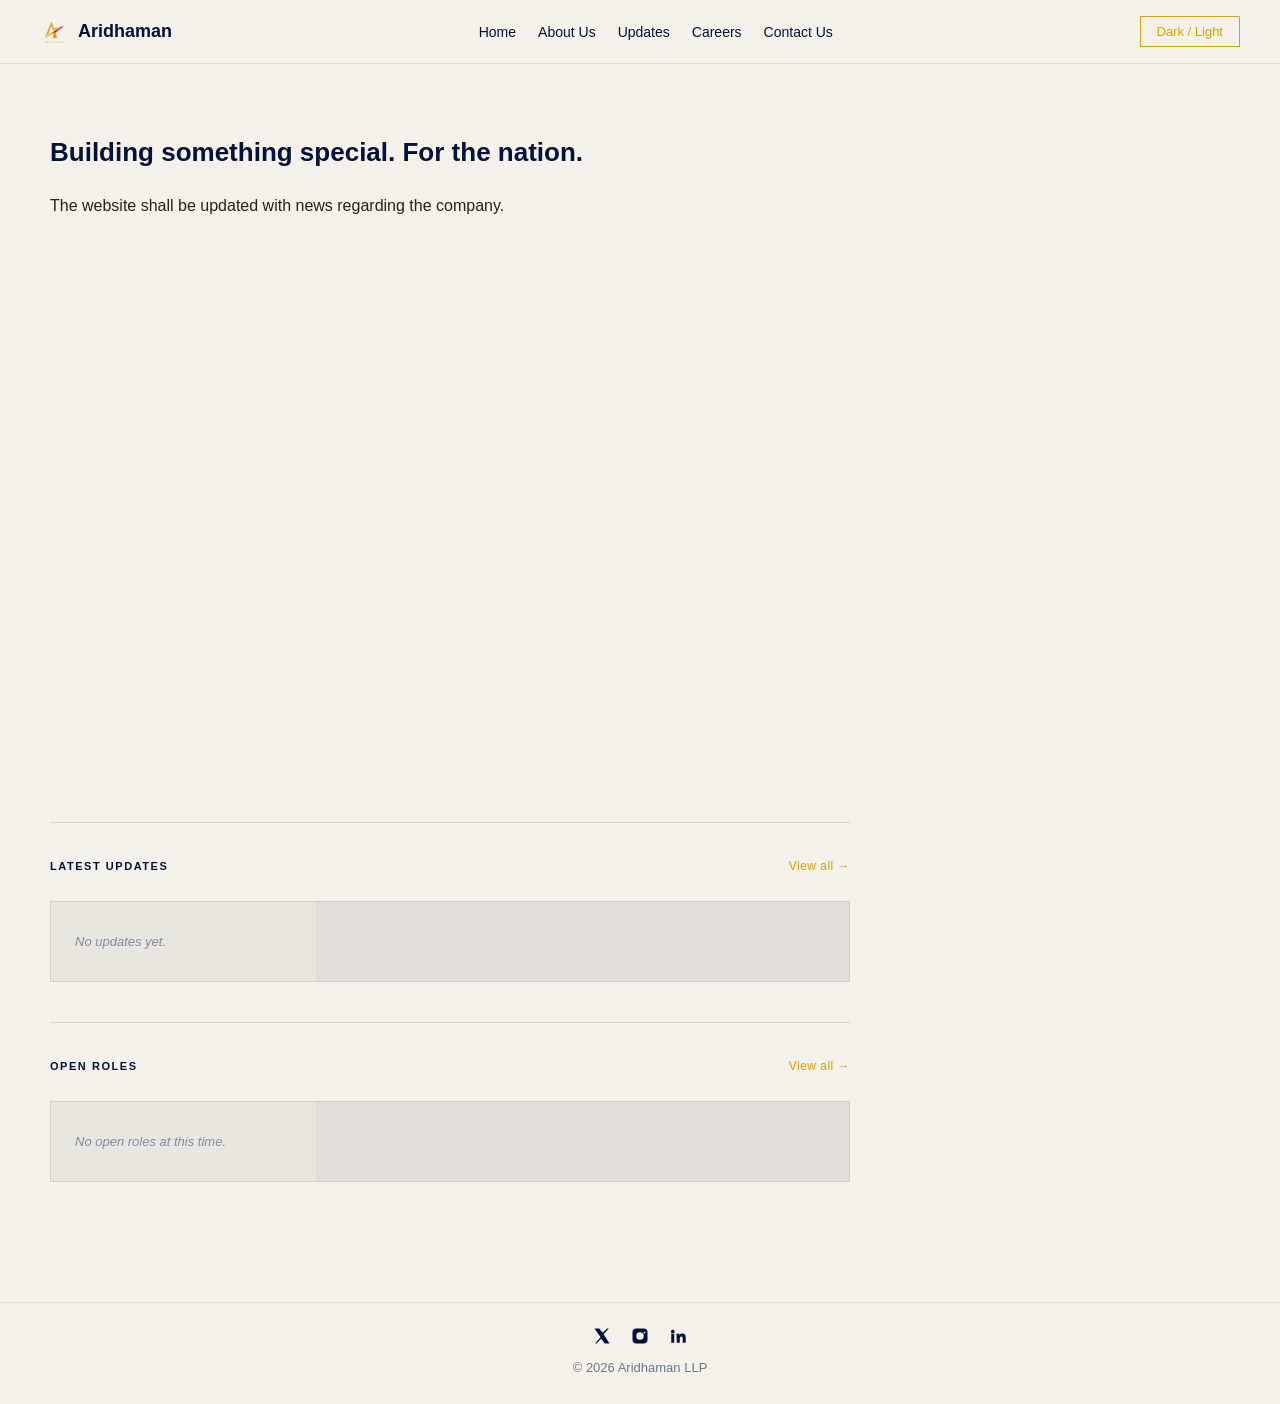
<file: index.html>
<!DOCTYPE html>
<html lang="en">
<head>
    <meta charset="UTF-8">
    <meta name="viewport" content="width=device-width, initial-scale=1.0">
    <title>Aridhaman</title>
    <link rel="stylesheet" href="style.css">
</head>
<body>

<header>
    <a href="index.html" class="logo-container">
        <img src="logo.png" class="logo-image" alt="Aridhaman logo">
        <div class="logo-text">Aridhaman</div>
    </a>
    <nav>
        <a href="index.html">Home</a>
        <a href="about.html">About Us</a>
        <a href="updates.html">Updates</a>
        <a href="careers.html">Careers</a>
        <a href="contact.html">Contact Us</a>
    </nav>
    <button class="toggle-btn" onclick="toggleMode()" aria-label="Toggle dark mode">Dark / Light</button>
</header>

<main>
    <h1 id="hero-title"></h1>
    <p id="hero-body"></p>
</main>

<!-- Feed section scrolls below hero -->
<section class="feed-section">

    <!-- Updates feed -->
    <div class="feed-section-header">
        <h2>Latest Updates</h2>
        <a href="updates.html">View all →</a>
    </div>
    <div class="feed-grid" id="updates-feed">
        <div class="feed-empty">No updates yet.</div>
    </div>

    <!-- Open roles feed -->
    <div class="feed-section-header">
        <h2>Open Roles</h2>
        <a href="careers.html">View all →</a>
    </div>
    <div class="feed-grid" id="jobs-feed">
        <div class="feed-empty">No open roles at this time.</div>
    </div>

</section>

<footer>
    <div class="social-links">
        <a href="https://x.com/AridhamanLLP" target="_blank" rel="noopener" aria-label="X (Twitter)">
            <svg viewBox="0 0 24 24" width="18" height="18" fill="currentColor"><path d="M18.9 2H21l-6.8 7.8L22 22h-6.3l-4.9-6.4L4.9 22H2.8l7.3-8.4L2 2h6.4l4.4 5.8L18.9 2z"/></svg>
        </a>
        <a href="https://instagram.com/aridhamanllp" target="_blank" rel="noopener" aria-label="Instagram">
            <svg viewBox="0 0 24 24" width="18" height="18" fill="currentColor"><path d="M7 2h10a5 5 0 0 1 5 5v10a5 5 0 0 1-5 5H7a5 5 0 0 1-5-5V7a5 5 0 0 1 5-5zm5 5a5 5 0 1 0 0 10 5 5 0 0 0 0-10zm6-.8a1.2 1.2 0 1 0 0 2.4 1.2 1.2 0 0 0 0-2.4z"/></svg>
        </a>
        <a href="https://linkedin.com/company/aridhaman-llp" target="_blank" rel="noopener" aria-label="LinkedIn">
            <svg viewBox="0 0 24 24" width="18" height="18" fill="currentColor"><path d="M4.98 3.5A2.48 2.48 0 1 0 5 8.46 2.48 2.48 0 0 0 4.98 3.5zM3 9h4v12H3zm7 0h3.8v1.7h.1c.5-.9 1.8-1.9 3.7-1.9 4 0 4.7 2.6 4.7 6V21h-4v-5.4c0-1.3 0-3-1.8-3s-2.1 1.4-2.1 2.9V21h-4z"/></svg>
        </a>
    </div>
    <p>© 2026 Aridhaman LLP</p>
</footer>

<script src="content.js"></script>
<script>
function toggleMode() {
    document.body.classList.toggle('dark-mode');
    localStorage.setItem('theme', document.body.classList.contains('dark-mode') ? 'dark' : 'light');
}

function escHtml(s) {
    return String(s || '').replace(/&/g, '&amp;').replace(/</g, '&lt;').replace(/>/g, '&gt;').replace(/"/g, '&quot;');
}

function formatDate(iso) {
    if (!iso) return '';
    try {
        return new Date(iso).toLocaleDateString('en-IN', { day: 'numeric', month: 'short', year: 'numeric' });
    } catch(e) { return iso; }
}

window.onload = function () {
    if (localStorage.getItem('theme') === 'dark') document.body.classList.add('dark-mode');

    // Hero
    const c = getContent('home');
    document.getElementById('hero-title').textContent = c.hero_title;
    document.getElementById('hero-body').textContent = c.hero_body;

    // Updates feed — latest 3 published
    const posts = JSON.parse(localStorage.getItem('aridhaman_blog_posts') || '[]')
        .filter(p => p.published)
        .slice(0, 3);

    const updatesFeed = document.getElementById('updates-feed');
    if (posts.length > 0) {
        updatesFeed.innerHTML = posts.map(p => `
            <a class="feed-card" href="${p.link ? escHtml(p.link) : 'updates.html'}" ${p.link ? 'target="_blank" rel="noopener"' : ''}>
                <div class="feed-card-label">Update</div>
                <div class="feed-card-title">${escHtml(p.title)}</div>
                <div class="feed-card-meta">${formatDate(p.date)}${p.author ? ' · ' + escHtml(p.author) : ''}</div>
            </a>
        `).join('');
    }

    // Jobs feed — all published
    const careers = getContent('careers');
    const jobs = (careers.jobs || []).filter(j => j.published).slice(0, 3);

    const jobsFeed = document.getElementById('jobs-feed');
    if (jobs.length > 0) {
        jobsFeed.innerHTML = jobs.map(j => `
            <a class="feed-card" href="careers.html">
                <div class="feed-card-label">Open Role</div>
                <div class="feed-card-title">${escHtml(j.title)}</div>
                <div class="feed-card-meta">${escHtml(j.location)}</div>
            </a>
        `).join('');
    }
};
</script>

</body>
</html>
</file>
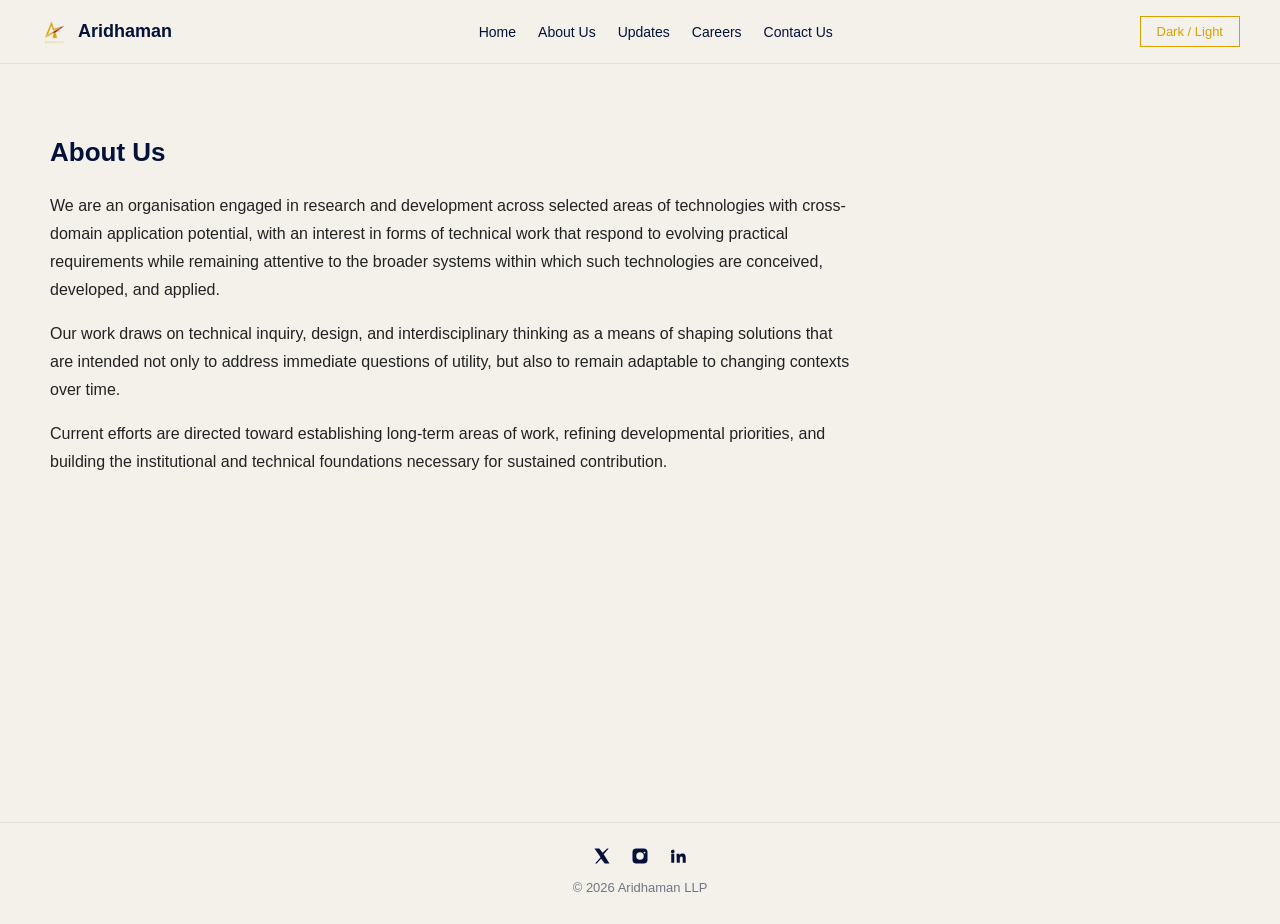
<file: about.html>
<!DOCTYPE html>
<html lang="en">
<head>
    <meta charset="UTF-8">
    <meta name="viewport" content="width=device-width, initial-scale=1.0">
    <title>About Us — Aridhaman</title>
    <link rel="stylesheet" href="style.css">
</head>
<body>

<header>
    <a href="index.html" class="logo-container">
        <img src="logo.png" class="logo-image" alt="Aridhaman logo">
        <div class="logo-text">Aridhaman</div>
    </a>

    <nav>
        <a href="index.html">Home</a>
        <a href="about.html">About Us</a>
        <a href="updates.html">Updates</a>
        <a href="careers.html">Careers</a>
        <a href="contact.html">Contact Us</a>
    </nav>

    <button class="toggle-btn" onclick="toggleMode()" aria-label="Toggle dark mode">Dark / Light</button>
</header>

<main>
    <h1 id="about-title"></h1>
    <p id="about-p1"></p>
    <p id="about-p2"></p>
    <p id="about-p3"></p>
</main>

<footer>
    <div class="social-links">
        <a href="https://x.com/AridhamanLLP" target="_blank" rel="noopener" aria-label="X (Twitter)">
            <svg viewBox="0 0 24 24" width="18" height="18" fill="currentColor"><path d="M18.9 2H21l-6.8 7.8L22 22h-6.3l-4.9-6.4L4.9 22H2.8l7.3-8.4L2 2h6.4l4.4 5.8L18.9 2z"/></svg>
        </a>
        <a href="https://instagram.com/aridhamanllp" target="_blank" rel="noopener" aria-label="Instagram">
            <svg viewBox="0 0 24 24" width="18" height="18" fill="currentColor"><path d="M7 2h10a5 5 0 0 1 5 5v10a5 5 0 0 1-5 5H7a5 5 0 0 1-5-5V7a5 5 0 0 1 5-5zm5 5a5 5 0 1 0 0 10 5 5 0 0 0 0-10zm6-.8a1.2 1.2 0 1 0 0 2.4 1.2 1.2 0 0 0 0-2.4z"/></svg>
        </a>
        <a href="https://linkedin.com/company/aridhaman-llp" target="_blank" rel="noopener" aria-label="LinkedIn">
            <svg viewBox="0 0 24 24" width="18" height="18" fill="currentColor"><path d="M4.98 3.5A2.48 2.48 0 1 0 5 8.46 2.48 2.48 0 0 0 4.98 3.5zM3 9h4v12H3zm7 0h3.8v1.7h.1c.5-.9 1.8-1.9 3.7-1.9 4 0 4.7 2.6 4.7 6V21h-4v-5.4c0-1.3 0-3-1.8-3s-2.1 1.4-2.1 2.9V21h-4z"/></svg>
        </a>
    </div>
    <p>© 2026 Aridhaman LLP</p>
</footer>

<script src="content.js"></script>
<script>
function toggleMode() {
    document.body.classList.toggle('dark-mode');
    localStorage.setItem('theme', document.body.classList.contains('dark-mode') ? 'dark' : 'light');
}
window.onload = function () {
    if (localStorage.getItem('theme') === 'dark') document.body.classList.add('dark-mode');
    const c = getContent('about');
    document.getElementById('about-title').textContent = c.title;
    document.getElementById('about-p1').textContent = c.p1;
    document.getElementById('about-p2').textContent = c.p2;
    document.getElementById('about-p3').textContent = c.p3;
};
</script>

</body>
</html>
</file>
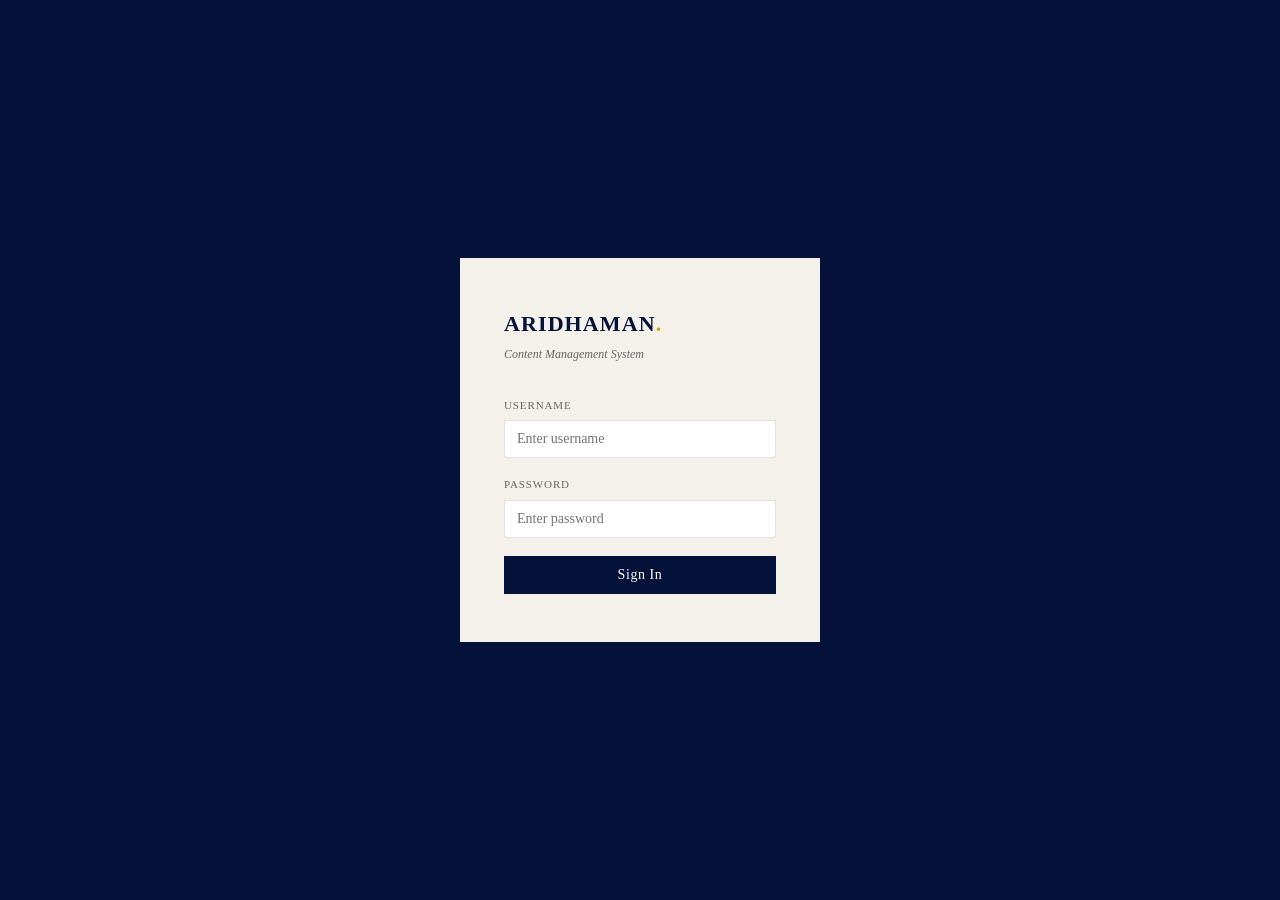
<file: admin.html>
<!DOCTYPE html>
<html lang="en">
<head>
<meta charset="UTF-8">
<meta name="viewport" content="width=device-width, initial-scale=1.0">
<title>Aridhaman — Admin</title>
<style>
/* ── Variables ──────────────────────────────── */
:root {
  --primary:  #041139;
  --accent:   #d7a100;
  --bg:       #f4f1ea;
  --surface:  #ffffff;
  --border:   rgba(4,17,57,0.12);
  --text:     #222;
  --muted:    #666;
  --success:  #2d7d46;
  --danger:   #c0392b;
  --sidebar-w: 220px;
}

/* ── Reset ──────────────────────────────────── */
*, *::before, *::after { box-sizing: border-box; margin: 0; padding: 0; }
html, body { height: 100%; }
body {
  font-family: 'Georgia', serif;
  background: var(--bg);
  color: var(--text);
  font-size: 14px;
  line-height: 1.6;
}

/* ── Layout ─────────────────────────────────── */
#app { display: flex; height: 100vh; overflow: hidden; }

/* ── Login Screen ───────────────────────────── */
#login-screen {
  position: fixed; inset: 0;
  display: flex; align-items: center; justify-content: center;
  background: var(--primary);
  z-index: 100;
}
.login-box {
  background: var(--bg);
  padding: 48px 44px;
  width: 360px;
  max-width: 90vw;
}
.login-box .brand {
  font-size: 22px;
  font-weight: bold;
  color: var(--primary);
  letter-spacing: 0.05em;
  margin-bottom: 4px;
}
.login-box .brand span { color: var(--accent); }
.login-box .subtitle {
  color: var(--muted);
  font-size: 12px;
  margin-bottom: 32px;
  font-style: italic;
}
.login-box label {
  display: block;
  font-size: 11px;
  text-transform: uppercase;
  letter-spacing: 0.08em;
  color: var(--muted);
  margin-bottom: 6px;
}
.login-box input {
  width: 100%;
  padding: 10px 12px;
  border: 1px solid var(--border);
  background: var(--surface);
  font-size: 14px;
  font-family: inherit;
  margin-bottom: 18px;
  outline: none;
  transition: border-color 0.2s;
}
.login-box input:focus { border-color: var(--accent); }
.login-box .field { margin-bottom: 0; }
.login-error {
  color: var(--danger);
  font-size: 12px;
  margin-top: -10px;
  margin-bottom: 16px;
  display: none;
}
.btn-primary {
  width: 100%;
  padding: 11px;
  background: var(--primary);
  color: #fff;
  border: none;
  font-family: inherit;
  font-size: 14px;
  cursor: pointer;
  letter-spacing: 0.04em;
  transition: background 0.2s;
}
.btn-primary:hover { background: #0a1f5c; }

/* ── Sidebar ─────────────────────────────────── */
#sidebar {
  width: var(--sidebar-w);
  background: var(--primary);
  color: #fff;
  display: flex;
  flex-direction: column;
  flex-shrink: 0;
  overflow-y: auto;
}
.sidebar-brand {
  padding: 28px 24px 20px;
  border-bottom: 1px solid rgba(255,255,255,0.08);
}
.sidebar-brand .name {
  font-size: 17px;
  font-weight: bold;
  letter-spacing: 0.06em;
}
.sidebar-brand .name span { color: var(--accent); }
.sidebar-brand .role-badge {
  display: inline-block;
  margin-top: 6px;
  font-size: 10px;
  text-transform: uppercase;
  letter-spacing: 0.1em;
  color: var(--accent);
  opacity: 0.85;
}
.sidebar-nav { flex: 1; padding: 16px 0; }
.nav-item {
  display: flex;
  align-items: center;
  gap: 10px;
  padding: 11px 24px;
  color: rgba(255,255,255,0.65);
  cursor: pointer;
  font-size: 13px;
  transition: all 0.2s;
  border-left: 3px solid transparent;
  user-select: none;
}
.nav-item:hover { color: #fff; background: rgba(255,255,255,0.06); }
.nav-item.active {
  color: var(--accent);
  background: rgba(215,161,0,0.1);
  border-left-color: var(--accent);
}
.nav-item svg { opacity: 0.7; flex-shrink: 0; }
.nav-item.active svg { opacity: 1; }
.sidebar-footer {
  padding: 16px 24px;
  border-top: 1px solid rgba(255,255,255,0.08);
}
.logout-btn {
  background: none;
  border: 1px solid rgba(255,255,255,0.2);
  color: rgba(255,255,255,0.6);
  padding: 8px 14px;
  font-family: inherit;
  font-size: 12px;
  cursor: pointer;
  width: 100%;
  transition: all 0.2s;
  letter-spacing: 0.04em;
}
.logout-btn:hover { border-color: rgba(255,255,255,0.5); color: #fff; }

/* ── Main content ────────────────────────────── */
#main {
  flex: 1;
  overflow-y: auto;
  padding: 40px 48px;
  max-width: 860px;
}

/* ── Section header ─────────────────────────── */
.section-title {
  font-size: 22px;
  color: var(--primary);
  margin-bottom: 4px;
  font-weight: bold;
}
.section-desc {
  color: var(--muted);
  font-size: 13px;
  font-style: italic;
  margin-bottom: 32px;
}
.divider { height: 1px; background: var(--border); margin: 28px 0; }

/* ── Form elements ───────────────────────────── */
.field { margin-bottom: 22px; }
.field label {
  display: block;
  font-size: 11px;
  text-transform: uppercase;
  letter-spacing: 0.08em;
  color: var(--muted);
  margin-bottom: 6px;
}
.field input, .field textarea {
  width: 100%;
  padding: 10px 12px;
  border: 1px solid var(--border);
  background: var(--surface);
  font-size: 14px;
  font-family: 'Georgia', serif;
  outline: none;
  transition: border-color 0.2s;
  resize: vertical;
}
.field input:focus, .field textarea:focus { border-color: var(--accent); }
.field textarea { min-height: 100px; }

.save-btn {
  padding: 10px 26px;
  background: var(--primary);
  color: #fff;
  border: none;
  font-family: inherit;
  font-size: 13px;
  cursor: pointer;
  letter-spacing: 0.04em;
  transition: background 0.2s;
}
.save-btn:hover { background: #0a1f5c; }
.save-msg {
  display: inline-block;
  margin-left: 14px;
  color: var(--success);
  font-size: 12px;
  font-style: italic;
  opacity: 0;
  transition: opacity 0.3s;
}
.save-msg.show { opacity: 1; }

/* ── Dashboard cards ────────────────────────── */
.dash-grid {
  display: grid;
  grid-template-columns: repeat(auto-fill, minmax(180px, 1fr));
  gap: 16px;
  margin-bottom: 36px;
}
.dash-card {
  background: var(--surface);
  border: 1px solid var(--border);
  padding: 22px 20px;
  cursor: pointer;
  transition: all 0.2s;
}
.dash-card:hover {
  border-color: var(--accent);
  transform: translateY(-2px);
}
.dash-card .icon { font-size: 22px; margin-bottom: 10px; }
.dash-card .label { font-size: 13px; color: var(--muted); }
.dash-card .value { font-size: 20px; font-weight: bold; color: var(--primary); margin-top: 2px; }

/* ── Jobs list ────────────────────────────────── */
.job-item {
  background: var(--surface);
  border: 1px solid var(--border);
  padding: 18px 20px;
  margin-bottom: 12px;
  display: flex;
  align-items: flex-start;
  gap: 16px;
}
.job-item-info { flex: 1; min-width: 0; }
.job-item-info h4 { font-size: 14px; color: var(--primary); margin-bottom: 2px; }
.job-item-info .job-loc { font-size: 12px; color: var(--muted); }
.job-item-actions { display: flex; gap: 8px; flex-shrink: 0; }
.tag {
  display: inline-block;
  padding: 2px 8px;
  font-size: 11px;
  border: 1px solid;
  margin-right: 6px;
}
.tag-published { color: var(--success); border-color: var(--success); }
.tag-draft { color: var(--muted); border-color: currentColor; }

.btn-sm {
  padding: 5px 12px;
  font-family: inherit;
  font-size: 12px;
  cursor: pointer;
  border: 1px solid;
  background: none;
  transition: all 0.2s;
  white-space: nowrap;
}
.btn-edit { border-color: var(--primary); color: var(--primary); }
.btn-edit:hover { background: var(--primary); color: #fff; }
.btn-delete { border-color: var(--danger); color: var(--danger); }
.btn-delete:hover { background: var(--danger); color: #fff; }
.btn-toggle-pub { border-color: var(--accent); color: var(--accent); }
.btn-toggle-pub:hover { background: var(--accent); color: var(--primary); }

.add-job-btn {
  padding: 10px 22px;
  background: none;
  border: 1px solid var(--primary);
  color: var(--primary);
  font-family: inherit;
  font-size: 13px;
  cursor: pointer;
  margin-bottom: 24px;
  transition: all 0.2s;
  letter-spacing: 0.03em;
}
.add-job-btn:hover { background: var(--primary); color: #fff; }

/* ── Modal overlay ───────────────────────────── */
.modal-overlay {
  position: fixed; inset: 0;
  background: rgba(4,17,57,0.5);
  display: none;
  align-items: center;
  justify-content: center;
  z-index: 200;
}
.modal-overlay.open { display: flex; }
.modal {
  background: var(--bg);
  padding: 36px 40px;
  width: 560px;
  max-width: 94vw;
  max-height: 90vh;
  overflow-y: auto;
}
.modal-title {
  font-size: 18px;
  color: var(--primary);
  margin-bottom: 24px;
  font-weight: bold;
}
.modal-actions { display: flex; gap: 12px; margin-top: 24px; }
.btn-cancel {
  padding: 9px 20px;
  background: none;
  border: 1px solid var(--border);
  color: var(--muted);
  font-family: inherit;
  font-size: 13px;
  cursor: pointer;
  transition: all 0.2s;
}
.btn-cancel:hover { border-color: var(--text); color: var(--text); }

/* ── Audit log ───────────────────────────────── */
.audit-entry {
  padding: 10px 0;
  border-bottom: 1px solid var(--border);
  display: flex;
  gap: 14px;
  font-size: 13px;
}
.audit-time { color: var(--muted); white-space: nowrap; font-size: 11px; width: 120px; flex-shrink: 0; }
.audit-msg { flex: 1; }

/* ── Responsive ───────────────────────────────── */
@media (max-width: 700px) {
  #sidebar { width: 180px; }
  #main { padding: 28px 22px; }
  .dash-grid { grid-template-columns: 1fr 1fr; }
}
@media (max-width: 520px) {
  #app { flex-direction: column; }
  #sidebar { width: 100%; flex-direction: row; flex-wrap: wrap; height: auto; }
  #main { padding: 20px 16px; }
}
</style>
</head>
<body>

<!-- LOGIN -->
<div id="login-screen">
  <div class="login-box">
    <div class="brand">ARIDHAMAN<span>.</span></div>
    <div class="subtitle">Content Management System</div>
    <div class="field">
      <label>Username</label>
      <input type="text" id="login-user" autocomplete="username" placeholder="Enter username">
    </div>
    <div class="field">
      <label>Password</label>
      <input type="password" id="login-pass" autocomplete="current-password" placeholder="Enter password">
    </div>
    <div class="login-error" id="login-error">Invalid credentials. Please try again.</div>
    <button class="btn-primary" onclick="doLogin()">Sign In</button>
  </div>
</div>

<!-- APP SHELL -->
<div id="app" style="display:none">
  <!-- SIDEBAR -->
  <aside id="sidebar">
    <div class="sidebar-brand">
      <div class="name">ARIDHAMAN<span>.</span></div>
      <div class="role-badge" id="role-badge">—</div>
    </div>
    <nav class="sidebar-nav" id="sidebar-nav">
      <!-- injected by JS based on role -->
    </nav>
    <div class="sidebar-footer">
      <button class="logout-btn" onclick="doLogout()">Sign Out</button>
    </div>
  </aside>

  <!-- MAIN -->
  <main id="main">
    <!-- panels injected here -->
  </main>
</div>

<!-- JOB MODAL -->
<div class="modal-overlay" id="job-modal">
  <div class="modal">
    <div class="modal-title" id="job-modal-title">Add Job Posting</div>
    <div class="field"><label>Job Title</label><input type="text" id="jm-title" placeholder="e.g. Research Associate"></div>
    <div class="field"><label>Location</label><input type="text" id="jm-location" placeholder="e.g. Remote / New Delhi"></div>
    <div class="field"><label>Description</label><textarea id="jm-desc" rows="5" placeholder="Role overview, responsibilities, requirements..."></textarea></div>
    <div class="field"><label>Apply Link (optional)</label><input type="url" id="jm-link" placeholder="https://..."></div>
    <div class="field" style="display:flex;align-items:center;gap:10px;">
      <input type="checkbox" id="jm-published" style="width:auto;margin:0">
      <label for="jm-published" style="text-transform:none;font-size:13px;letter-spacing:0;color:var(--text)">Publish immediately</label>
    </div>
    <div class="modal-actions">
      <button class="save-btn" onclick="saveJob()">Save Posting</button>
      <button class="btn-cancel" onclick="closeJobModal()">Cancel</button>
    </div>
  </div>
</div>

<script src="content.js"></script>
<script>
// ─── ACCOUNTS ─────────────────────────────────────────────────────────────────
// Credentials stored here for a static site.
// In production these should be server-side — but this is a fully static site.
const ACCOUNTS = {
  master:   { password: 'master123',   role: 'master_editor',   label: 'Master Editor'   },
  homeboss: { password: 'home456',     role: 'home_editor',     label: 'Home Editor'     },
  blogger:  { password: 'blog789',     role: 'blog_editor',     label: 'Updates Editor'     },
  careers:  { password: 'careers321',  role: 'careers_editor',  label: 'Careers Editor'  },
};

const PERMISSIONS = {
  home_editor:    ['home'],
  blog_editor:    ['blog'],
  careers_editor: ['careers'],
  master_editor:  ['home', 'blog', 'careers'],
};

const NAV_ITEMS = {
  home:    { label: 'Homepage',  icon: '<svg width="14" height="14" viewBox="0 0 24 24" fill="none" stroke="currentColor" stroke-width="2"><path d="M3 9l9-7 9 7v11a2 2 0 0 1-2 2H5a2 2 0 0 1-2-2z"/><polyline points="9 22 9 12 15 12 15 22"/></svg>' },
  blog:    { label: 'Updates',      icon: '<svg width="14" height="14" viewBox="0 0 24 24" fill="none" stroke="currentColor" stroke-width="2"><path d="M11 4H4a2 2 0 0 0-2 2v14a2 2 0 0 0 2 2h14a2 2 0 0 0 2-2v-7"/><path d="M18.5 2.5a2.121 2.121 0 0 1 3 3L12 15l-4 1 1-4 9.5-9.5z"/></svg>' },
  careers: { label: 'Careers',   icon: '<svg width="14" height="14" viewBox="0 0 24 24" fill="none" stroke="currentColor" stroke-width="2"><rect x="2" y="7" width="20" height="14" rx="2"/><path d="M16 7V5a2 2 0 0 0-2-2h-4a2 2 0 0 0-2 2v2"/></svg>' },
};

// ─── STATE ────────────────────────────────────────────────────────────────────
let currentUser = null;
let currentSection = null;
let editingJobId = null;

// ─── AUTH ─────────────────────────────────────────────────────────────────────
function doLogin() {
  const username = document.getElementById('login-user').value.trim().toLowerCase();
  const password = document.getElementById('login-pass').value;
  const account = ACCOUNTS[username];
  if (!account || account.password !== password) {
    document.getElementById('login-error').style.display = 'block';
    return;
  }
  document.getElementById('login-error').style.display = 'none';
  currentUser = { username, ...account };
  localStorage.setItem('aridhaman_admin_session', JSON.stringify(currentUser));
  showApp();
}

document.getElementById('login-pass').addEventListener('keydown', e => {
  if (e.key === 'Enter') doLogin();
});

function doLogout() {
  currentUser = null;
  localStorage.removeItem('aridhaman_admin_session');
  document.getElementById('app').style.display = 'none';
  document.getElementById('login-screen').style.display = 'flex';
  document.getElementById('login-user').value = '';
  document.getElementById('login-pass').value = '';
}

function showApp() {
  document.getElementById('login-screen').style.display = 'none';
  document.getElementById('app').style.display = 'flex';
  document.getElementById('role-badge').textContent = currentUser.label;
  buildSidebar();
  const sections = PERMISSIONS[currentUser.role];
  navigate(sections[0]);
}

// ─── SIDEBAR ──────────────────────────────────────────────────────────────────
function buildSidebar() {
  const nav = document.getElementById('sidebar-nav');
  const sections = PERMISSIONS[currentUser.role];
  nav.innerHTML = '';
  // Dashboard always visible
  nav.innerHTML += `<div class="nav-item" id="nav-dashboard" onclick="navigate('dashboard')">
    <svg width="14" height="14" viewBox="0 0 24 24" fill="none" stroke="currentColor" stroke-width="2"><rect x="3" y="3" width="7" height="7"/><rect x="14" y="3" width="7" height="7"/><rect x="3" y="14" width="7" height="7"/><rect x="14" y="14" width="7" height="7"/></svg>
    Dashboard
  </div>`;
  sections.forEach(s => {
    const item = NAV_ITEMS[s];
    nav.innerHTML += `<div class="nav-item" id="nav-${s}" onclick="navigate('${s}')">${item.icon}${item.label}</div>`;
  });
  nav.innerHTML += `<div class="nav-item" id="nav-log" onclick="navigate('log')">
    <svg width="14" height="14" viewBox="0 0 24 24" fill="none" stroke="currentColor" stroke-width="2"><path d="M14 2H6a2 2 0 0 0-2 2v16a2 2 0 0 0 2 2h12a2 2 0 0 0 2-2V8z"/><polyline points="14 2 14 8 20 8"/><line x1="16" y1="13" x2="8" y2="13"/><line x1="16" y1="17" x2="8" y2="17"/></svg>
    Audit Log
  </div>`;
}

function navigate(section) {
  currentSection = section;
  document.querySelectorAll('.nav-item').forEach(el => el.classList.remove('active'));
  const active = document.getElementById('nav-' + section);
  if (active) active.classList.add('active');
  const main = document.getElementById('main');
  if (section === 'dashboard') main.innerHTML = renderDashboard();
  else if (section === 'home') main.innerHTML = renderHomeEditor();
  else if (section === 'blog') main.innerHTML = renderBlogEditor();
  else if (section === 'careers') main.innerHTML = renderCareersEditor();
  else if (section === 'log') main.innerHTML = renderAuditLog();
}

// ─── DASHBOARD ────────────────────────────────────────────────────────────────
function renderDashboard() {
  const sections = PERMISSIONS[currentUser.role];
  const jobs = (getContent('careers').jobs || []);
  const publishedJobs = jobs.filter(j => j.published).length;

  let cards = '';
  if (sections.includes('home')) cards += `
    <div class="dash-card" onclick="navigate('home')">
      <div class="icon">🏠</div>
      <div class="label">Homepage</div>
      <div class="value">Live</div>
    </div>`;
  if (sections.includes('blog')) cards += `
    <div class="dash-card" onclick="navigate('blog')">
      <div class="icon">✍️</div>
      <div class="label">Updates</div>
      <div class="value">${(getContent('blog_posts')||[]).length}</div>
    </div>`;
  if (sections.includes('careers')) cards += `
    <div class="dash-card" onclick="navigate('careers')">
      <div class="icon">💼</div>
      <div class="label">Active Jobs</div>
      <div class="value">${publishedJobs}</div>
    </div>`;

  return `
    <div class="section-title">Dashboard</div>
    <div class="section-desc">Welcome back, ${currentUser.label}.</div>
    <div class="dash-grid">${cards}</div>
    <div class="divider"></div>
    <p style="color:var(--muted);font-size:13px;font-style:italic">Use the sidebar to navigate to your sections.</p>
  `;
}

// ─── HOME EDITOR ──────────────────────────────────────────────────────────────
function renderHomeEditor() {
  const c = getContent('home');
  return `
    <div class="section-title">Homepage</div>
    <div class="section-desc">Edit the hero text shown on the public homepage.</div>
    <div class="field">
      <label>Hero Headline</label>
      <input type="text" id="he-title" value="${escAttr(c.hero_title)}">
    </div>
    <div class="field">
      <label>Hero Body Text</label>
      <textarea id="he-body" rows="4">${escText(c.hero_body)}</textarea>
    </div>
    <button class="save-btn" onclick="saveHome()">Save Changes</button>
    <span class="save-msg" id="home-save-msg">✓ Saved</span>
    <div class="divider"></div>
    <p style="font-size:12px;color:var(--muted)">Changes are reflected immediately on the public homepage.</p>
  `;
}
function saveHome() {
  const data = {
    hero_title: document.getElementById('he-title').value,
    hero_body:  document.getElementById('he-body').value,
  };
  localStorage.setItem('aridhaman_content_home', JSON.stringify(data));
  addAuditLog('Updated homepage content');
  flashSave('home-save-msg');
}

// ─── BLOG EDITOR ─────────────────────────────────────────────────────────────
function getBlogPosts() {
  try { return JSON.parse(localStorage.getItem('aridhaman_blog_posts') || '[]'); } catch(e) { return []; }
}
function saveBlogPosts(posts) {
  localStorage.setItem('aridhaman_blog_posts', JSON.stringify(posts));
}

function renderBlogEditor() {
  const posts = getBlogPosts();
  let list = '';
  if (posts.length === 0) {
    list = '<p style="color:var(--muted);font-style:italic;font-size:13px">No updates yet.</p>';
  } else {
    list = posts.map(p => `
      <div class="job-item">
        <div class="job-item-info">
          <h4>${escHtml(p.title)}</h4>
          <div class="job-loc">${escHtml(p.date)}  ·  ${escHtml(p.excerpt||'').substring(0,80)}${(p.excerpt||'').length > 80 ? '…' : ''}</div>
          <div style="margin-top:6px">
            <span class="tag ${p.published ? 'tag-published' : 'tag-draft'}">${p.published ? 'Published' : 'Draft'}</span>
          </div>
        </div>
        <div class="job-item-actions">
          <button class="btn-sm btn-edit" onclick="editBlogPost('${p.id}')">Edit</button>
          <button class="btn-sm btn-toggle-pub" onclick="toggleBlogPost('${p.id}')">${p.published ? 'Unpublish' : 'Publish'}</button>
          <button class="btn-sm btn-delete" onclick="deleteBlogPost('${p.id}')">Delete</button>
        </div>
      </div>
    `).join('');
  }

  return `
    <div class="section-title">Updates</div>
    <div class="section-desc">Manage updates and announcements.</div>
    <button class="add-job-btn" onclick="openBlogModal(null)">+ New Update</button>
    <div id="blog-list">${list}</div>
  `;
}

function openBlogModal(id) {
  editingJobId = id;
  const posts = getBlogPosts();
  const p = id ? posts.find(x => x.id === id) : null;
  const modal = document.getElementById('job-modal');
  document.getElementById('job-modal-title').textContent = p ? 'Edit Update' : 'New Update';
  document.getElementById('jm-title').placeholder = 'Post title';
  document.getElementById('jm-location').placeholder = 'Author name';
  document.querySelector('label[for="jm-location"]') && null;
  // Reuse job modal fields creatively
  document.getElementById('jm-title').value = p ? p.title : '';
  document.getElementById('jm-location').value = p ? (p.author||'') : '';
  document.getElementById('jm-desc').value = p ? (p.excerpt||'') : '';
  document.getElementById('jm-link').value = p ? (p.link||'') : '';
  document.getElementById('jm-published').checked = p ? !!p.published : false;

  // Patch labels for blog context
  document.querySelectorAll('#job-modal .field label')[0].textContent = 'Post Title';
  document.querySelectorAll('#job-modal .field label')[1].textContent = 'Author';
  document.querySelectorAll('#job-modal .field label')[2].textContent = 'Content / Excerpt';
  document.querySelectorAll('#job-modal .field label')[3].textContent = 'Link / URL (optional)';
  document.getElementById('job-modal-title').textContent = p ? 'Edit Update' : 'New Update';
  modal.classList.add('open');
  // Patch save button
  document.querySelector('#job-modal .save-btn').onclick = saveBlogPost;
}

function saveBlogPost() {
  const posts = getBlogPosts();
  const id = editingJobId;
  const entry = {
    id: id || ('bp_' + Date.now()),
    title: document.getElementById('jm-title').value,
    author: document.getElementById('jm-location').value,
    excerpt: document.getElementById('jm-desc').value,
    link: document.getElementById('jm-link').value,
    published: document.getElementById('jm-published').checked,
    date: id ? (posts.find(x=>x.id===id)||{}).date || todayStr() : todayStr(),
  };
  if (id) {
    const i = posts.findIndex(x => x.id === id);
    if (i >= 0) posts[i] = entry;
  } else {
    posts.unshift(entry);
  }
  saveBlogPosts(posts);
  addAuditLog((id ? 'Updated' : 'Created') + ' update: ' + entry.title);
  closeJobModal();
  navigate('blog');
}

function toggleBlogPost(id) {
  const posts = getBlogPosts();
  const i = posts.findIndex(x => x.id === id);
  if (i >= 0) { posts[i].published = !posts[i].published; saveBlogPosts(posts); addAuditLog((posts[i].published?'Published':'Unpublished') + ' post: ' + posts[i].title); }
  navigate('blog');
}
function deleteBlogPost(id) {
  if (!confirm('Delete this post?')) return;
  const posts = getBlogPosts().filter(x => x.id !== id);
  saveBlogPosts(posts);
  addAuditLog('Deleted update id:' + id);
  navigate('blog');
}
function editBlogPost(id) { openBlogModal(id); }

// ─── CAREERS EDITOR ──────────────────────────────────────────────────────────
function renderCareersEditor() {
  const c = getContent('careers');
  const jobs = c.jobs || [];
  let jobList = '';
  if (jobs.length === 0) {
    jobList = '<p style="color:var(--muted);font-style:italic;font-size:13px">No job postings yet.</p>';
  } else {
    jobList = jobs.map(j => `
      <div class="job-item">
        <div class="job-item-info">
          <h4>${escHtml(j.title)}</h4>
          <div class="job-loc">${escHtml(j.location)}</div>
          <div style="margin-top:6px">
            <span class="tag ${j.published ? 'tag-published' : 'tag-draft'}">${j.published ? 'Published' : 'Draft'}</span>
          </div>
        </div>
        <div class="job-item-actions">
          <button class="btn-sm btn-edit" onclick="openJobModal('${j.id}')">Edit</button>
          <button class="btn-sm btn-toggle-pub" onclick="toggleJob('${j.id}')">${j.published ? 'Unpublish' : 'Publish'}</button>
          <button class="btn-sm btn-delete" onclick="deleteJob('${j.id}')">Delete</button>
        </div>
      </div>
    `).join('');
  }

  return `
    <div class="section-title">Careers</div>
    <div class="section-desc">Manage job postings and the careers page text.</div>

    <div class="field"><label>Page Intro</label><textarea id="car-intro" rows="2">${escText(c.intro)}</textarea></div>
    <div class="field"><label>Body Text</label><textarea id="car-body" rows="3">${escText(c.body)}</textarea></div>
    <div class="field"><label>Contact Note</label><input type="text" id="car-cnote" value="${escAttr(c.contact_note)}"></div>
    <div class="field"><label>Contact Email</label><input type="email" id="car-email" value="${escAttr(c.contact_email)}"></div>
    <button class="save-btn" onclick="saveCareersText()">Save Page Text</button>
    <span class="save-msg" id="careers-save-msg">✓ Saved</span>

    <div class="divider"></div>
    <div class="section-title" style="font-size:17px;margin-bottom:4px">Job Postings</div>
    <div class="section-desc" style="margin-bottom:20px">Only published postings appear on the public site.</div>
    <button class="add-job-btn" onclick="openJobModal(null)">+ Add Posting</button>
    <div id="job-list">${jobList}</div>
  `;
}

function saveCareersText() {
  const c = getContent('careers');
  const data = {
    ...c,
    intro: document.getElementById('car-intro').value,
    body: document.getElementById('car-body').value,
    contact_note: document.getElementById('car-cnote').value,
    contact_email: document.getElementById('car-email').value,
  };
  localStorage.setItem('aridhaman_content_careers', JSON.stringify(data));
  addAuditLog('Updated careers page text');
  flashSave('careers-save-msg');
}

function openJobModal(id) {
  editingJobId = id;
  const jobs = getContent('careers').jobs || [];
  const j = id ? jobs.find(x => x.id === id) : null;
  // Reset labels for job context
  document.querySelectorAll('#job-modal .field label')[0].textContent = 'Job Title';
  document.querySelectorAll('#job-modal .field label')[1].textContent = 'Location';
  document.querySelectorAll('#job-modal .field label')[2].textContent = 'Description';
  document.querySelectorAll('#job-modal .field label')[3].textContent = 'Apply Link (optional)';
  document.getElementById('job-modal-title').textContent = j ? 'Edit Job Posting' : 'Add Job Posting';
  document.getElementById('jm-title').value = j ? j.title : '';
  document.getElementById('jm-location').value = j ? j.location : '';
  document.getElementById('jm-desc').value = j ? j.description : '';
  document.getElementById('jm-link').value = j ? (j.apply_link||'') : '';
  document.getElementById('jm-published').checked = j ? !!j.published : false;
  document.querySelector('#job-modal .save-btn').onclick = saveJob;
  document.getElementById('job-modal').classList.add('open');
}

function saveJob() {
  const c = getContent('careers');
  const jobs = c.jobs || [];
  const id = editingJobId;
  const entry = {
    id: id || ('job_' + Date.now()),
    title: document.getElementById('jm-title').value,
    location: document.getElementById('jm-location').value,
    description: document.getElementById('jm-desc').value,
    apply_link: document.getElementById('jm-link').value,
    published: document.getElementById('jm-published').checked,
  };
  if (id) {
    const i = jobs.findIndex(x => x.id === id);
    if (i >= 0) jobs[i] = entry;
  } else {
    jobs.push(entry);
  }
  localStorage.setItem('aridhaman_content_careers', JSON.stringify({...c, jobs}));
  addAuditLog((id ? 'Updated' : 'Added') + ' job posting: ' + entry.title);
  closeJobModal();
  navigate('careers');
}

function toggleJob(id) {
  const c = getContent('careers');
  const jobs = c.jobs || [];
  const i = jobs.findIndex(x => x.id === id);
  if (i >= 0) { jobs[i].published = !jobs[i].published; localStorage.setItem('aridhaman_content_careers', JSON.stringify({...c, jobs})); addAuditLog((jobs[i].published?'Published':'Unpublished')+' job: '+jobs[i].title); }
  navigate('careers');
}
function deleteJob(id) {
  if (!confirm('Delete this posting?')) return;
  const c = getContent('careers');
  const jobs = (c.jobs||[]).filter(x => x.id !== id);
  localStorage.setItem('aridhaman_content_careers', JSON.stringify({...c, jobs}));
  addAuditLog('Deleted job id:' + id);
  navigate('careers');
}

function closeJobModal() {
  document.getElementById('job-modal').classList.remove('open');
  editingJobId = null;
}
document.getElementById('job-modal').addEventListener('click', function(e) {
  if (e.target === this) closeJobModal();
});

// ─── AUDIT LOG ────────────────────────────────────────────────────────────────
function addAuditLog(msg) {
  try {
    const log = JSON.parse(localStorage.getItem('aridhaman_audit_log') || '[]');
    log.unshift({ ts: new Date().toISOString(), user: currentUser.username, msg });
    if (log.length > 200) log.length = 200;
    localStorage.setItem('aridhaman_audit_log', JSON.stringify(log));
  } catch(e) {}
}

function renderAuditLog() {
  const log = JSON.parse(localStorage.getItem('aridhaman_audit_log') || '[]');
  const entries = log.length === 0
    ? '<p style="color:var(--muted);font-style:italic;font-size:13px">No activity recorded yet.</p>'
    : log.map(e => `
        <div class="audit-entry">
          <div class="audit-time">${formatTs(e.ts)}<br><span style="opacity:0.7">${escHtml(e.user)}</span></div>
          <div class="audit-msg">${escHtml(e.msg)}</div>
        </div>
      `).join('');
  return `
    <div class="section-title">Audit Log</div>
    <div class="section-desc">Recent content changes by all editors.</div>
    <div id="audit-entries">${entries}</div>
  `;
}

function formatTs(iso) {
  try {
    const d = new Date(iso);
    return d.toLocaleDateString('en-IN', {day:'2-digit',month:'short',year:'numeric'}) + '<br>' +
           d.toLocaleTimeString('en-IN', {hour:'2-digit',minute:'2-digit'});
  } catch(e) { return iso; }
}

// ─── HELPERS ─────────────────────────────────────────────────────────────────
function escHtml(s) { return String(s||'').replace(/&/g,'&amp;').replace(/</g,'&lt;').replace(/>/g,'&gt;'); }
function escAttr(s) { return String(s||'').replace(/&/g,'&amp;').replace(/"/g,'&quot;'); }
function escText(s) { return String(s||'').replace(/&/g,'&amp;').replace(/</g,'&lt;').replace(/>/g,'&gt;'); }
function todayStr() { return new Date().toISOString().split('T')[0]; }

function flashSave(id) {
  const el = document.getElementById(id);
  if (!el) return;
  el.classList.add('show');
  setTimeout(() => el.classList.remove('show'), 2200);
}

// ─── AUTO-RESTORE SESSION ─────────────────────────────────────────────────────
(function() {
  try {
    const sess = JSON.parse(localStorage.getItem('aridhaman_admin_session') || 'null');
    if (sess && ACCOUNTS[sess.username] && ACCOUNTS[sess.username].role === sess.role) {
      currentUser = sess;
      showApp();
    }
  } catch(e) {}
})();
</script>
</body>
</html>
</file>
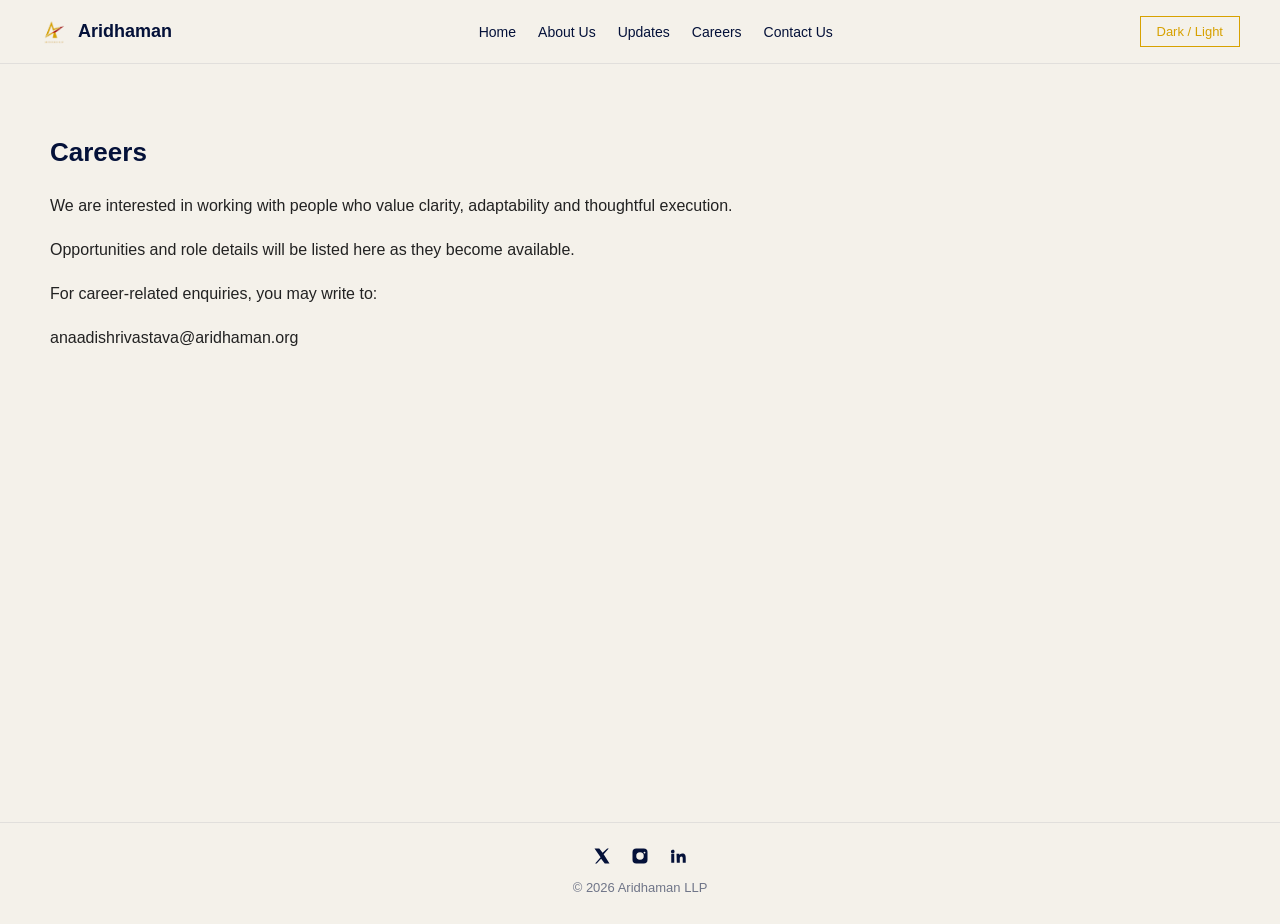
<file: careers.html>
<!DOCTYPE html>
<html lang="en">
<head>
    <meta charset="UTF-8">
    <meta name="viewport" content="width=device-width, initial-scale=1.0">
    <title>Careers — Aridhaman</title>
    <link rel="stylesheet" href="style.css">
    <style>
        .job-listings { margin-top: 36px; }

        .job-card {
            border: 1px solid rgba(4, 17, 57, 0.13);
            padding: 24px 28px;
            margin-bottom: 20px;
            max-width: 680px;
            transition: border-color 0.2s ease;
        }

        .job-card:hover { border-color: var(--accent); }

        body.dark-mode .job-card {
            border-color: rgba(255, 255, 255, 0.1);
        }

        body.dark-mode .job-card:hover {
            border-color: var(--accent);
        }

        .job-card h3 {
            margin: 0 0 5px;
            color: var(--primary);
            font-size: 16px;
        }

        body.dark-mode .job-card h3 { color: var(--accent); }

        .job-meta {
            font-size: 13px;
            opacity: 0.55;
            margin-bottom: 12px;
        }

        .job-desc {
            font-size: 14px;
            line-height: 1.75;
            margin: 0;
        }

        .job-apply {
            display: inline-block;
            margin-top: 16px;
            padding: 8px 18px;
            border: 1px solid var(--accent);
            color: var(--accent);
            text-decoration: none;
            font-size: 13px;
            transition: background 0.2s ease, color 0.2s ease;
        }

        .job-apply:hover {
            background: var(--accent);
            color: var(--primary);
        }
    </style>
</head>
<body>

<header>
    <a href="index.html" class="logo-container">
        <img src="logo.png" class="logo-image" alt="Aridhaman logo">
        <div class="logo-text">Aridhaman</div>
    </a>

    <nav>
        <a href="index.html">Home</a>
        <a href="about.html">About Us</a>
        <a href="updates.html">Updates</a>
        <a href="careers.html">Careers</a>
        <a href="contact.html">Contact Us</a>
    </nav>

    <button class="toggle-btn" onclick="toggleMode()" aria-label="Toggle dark mode">Dark / Light</button>
</header>

<main>
    <h1 id="careers-title"></h1>
    <p id="careers-intro"></p>
    <p id="careers-body"></p>
    <p id="careers-contact-note"></p>
    <p><a id="careers-email" href="#"></a></p>

    <div class="job-listings" id="job-listings"></div>
</main>

<footer>
    <div class="social-links">
        <a href="https://x.com/AridhamanLLP" target="_blank" rel="noopener" aria-label="X (Twitter)">
            <svg viewBox="0 0 24 24" width="18" height="18" fill="currentColor"><path d="M18.9 2H21l-6.8 7.8L22 22h-6.3l-4.9-6.4L4.9 22H2.8l7.3-8.4L2 2h6.4l4.4 5.8L18.9 2z"/></svg>
        </a>
        <a href="https://instagram.com/aridhamanllp" target="_blank" rel="noopener" aria-label="Instagram">
            <svg viewBox="0 0 24 24" width="18" height="18" fill="currentColor"><path d="M7 2h10a5 5 0 0 1 5 5v10a5 5 0 0 1-5 5H7a5 5 0 0 1-5-5V7a5 5 0 0 1 5-5zm5 5a5 5 0 1 0 0 10 5 5 0 0 0 0-10zm6-.8a1.2 1.2 0 1 0 0 2.4 1.2 1.2 0 0 0 0-2.4z"/></svg>
        </a>
        <a href="https://linkedin.com/company/aridhaman-llp" target="_blank" rel="noopener" aria-label="LinkedIn">
            <svg viewBox="0 0 24 24" width="18" height="18" fill="currentColor"><path d="M4.98 3.5A2.48 2.48 0 1 0 5 8.46 2.48 2.48 0 0 0 4.98 3.5zM3 9h4v12H3zm7 0h3.8v1.7h.1c.5-.9 1.8-1.9 3.7-1.9 4 0 4.7 2.6 4.7 6V21h-4v-5.4c0-1.3 0-3-1.8-3s-2.1 1.4-2.1 2.9V21h-4z"/></svg>
        </a>
    </div>
    <p>© 2026 Aridhaman LLP</p>
</footer>

<script src="content.js"></script>
<script>
function toggleMode() {
    document.body.classList.toggle('dark-mode');
    localStorage.setItem('theme', document.body.classList.contains('dark-mode') ? 'dark' : 'light');
}

function escHtml(s) {
    return String(s || '').replace(/&/g, '&amp;').replace(/</g, '&lt;').replace(/>/g, '&gt;').replace(/"/g, '&quot;');
}

window.onload = function () {
    if (localStorage.getItem('theme') === 'dark') document.body.classList.add('dark-mode');

    const c = getContent('careers');
    document.getElementById('careers-title').textContent = c.title;
    document.getElementById('careers-intro').textContent = c.intro;
    document.getElementById('careers-body').textContent = c.body;
    document.getElementById('careers-contact-note').textContent = c.contact_note;

    const emailEl = document.getElementById('careers-email');
    emailEl.textContent = c.contact_email;
    emailEl.href = 'mailto:' + c.contact_email;

    const container = document.getElementById('job-listings');
    const jobs = (c.jobs || []).filter(j => j.published);
    if (jobs.length === 0) { container.innerHTML = ''; return; }

    container.innerHTML = jobs.map(j => `
        <div class="job-card">
            <h3>${escHtml(j.title)}</h3>
            <div class="job-meta">${escHtml(j.location)}</div>
            <p class="job-desc">${escHtml(j.description)}</p>
            ${j.apply_link ? `<a class="job-apply" href="${escHtml(j.apply_link)}" target="_blank" rel="noopener">Apply →</a>` : ''}
        </div>
    `).join('');
};
</script>

</body>
</html>
</file>
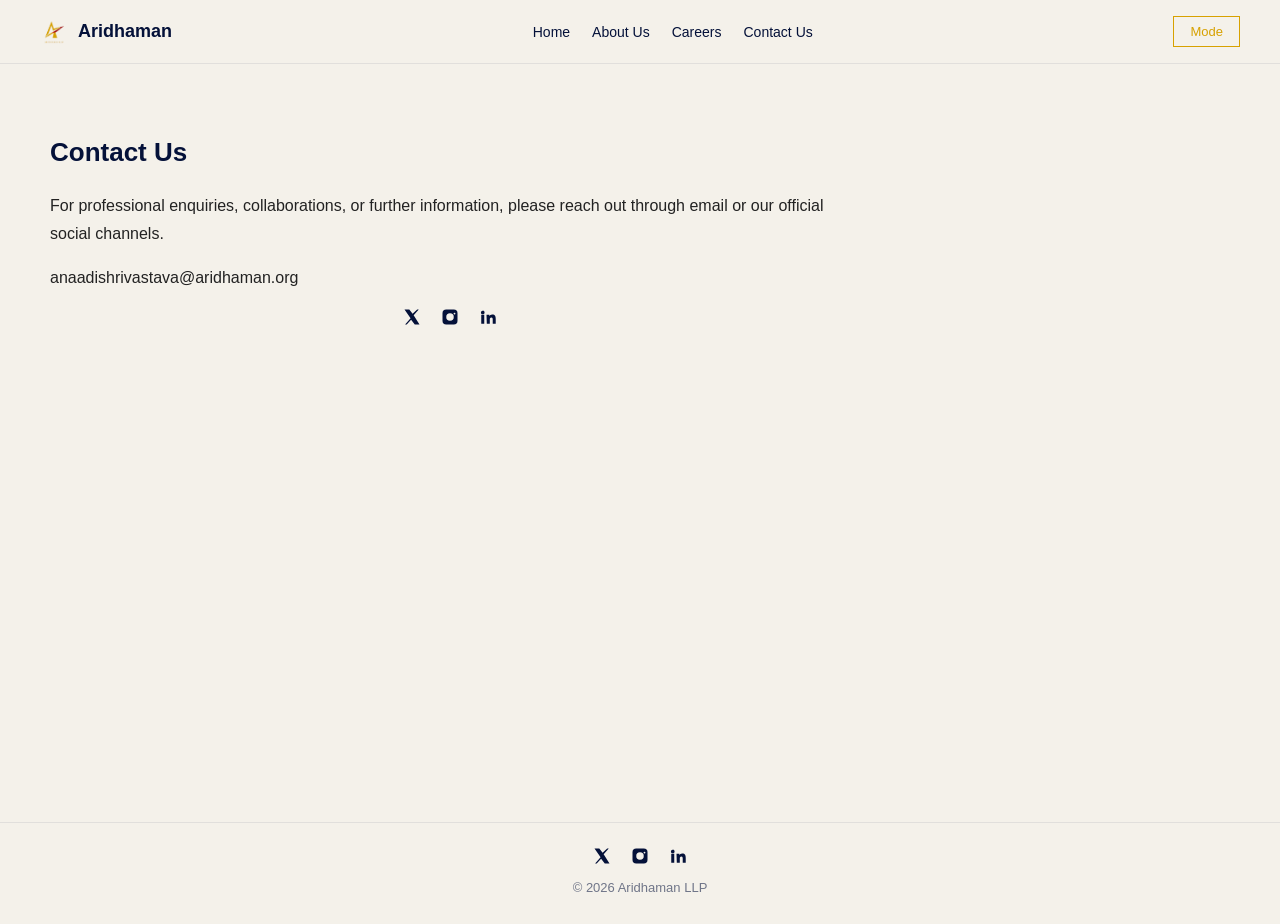
<file: contact.html>
<!DOCTYPE html>
<html lang="en">
<head>
    <meta charset="UTF-8">
    <meta name="viewport" content="width=device-width, initial-scale=1.0">
    <title>Contact Us</title>
    <link rel="stylesheet" href="style.css">
</head>
<body>

<header>
     <a href="index.html" class="logo-container">
        <img src="logo.png" class="logo-image" alt="Company Logo">
        <div class="logo-text">Aridhaman</div>
    </a>
    </div>

    <nav>
    <a href="index.html">Home</a>
    <a href="about.html">About Us</a>
    <a href="careers.html">Careers</a>
    <a href="contact.html">Contact Us</a>
</nav>

    <button class="toggle-btn" onclick="toggleMode()">Mode</button>
</header>

<main>
    <h1>Contact Us</h1>

    <p>
        For professional enquiries, collaborations, or further information,
        please reach out through email or our official social channels.
    </p>

    <p>
        <a href="mailto:contact@yourcompany.com">anaadishrivastava@aridhaman.org</a>
    </p>

    <div class="social-links">

        <a href="https://x.com/AridhamanLLP" target="_blank" aria-label="X">
            <svg viewBox="0 0 24 24" width="18" height="18" fill="currentColor">
                <path d="M18.9 2H21l-6.8 7.8L22 22h-6.3l-4.9-6.4L4.9 22H2.8l7.3-8.4L2 2h6.4l4.4 5.8L18.9 2z"/>
            </svg>
        </a>

        <a href="https://instagram.com/aridhamanllp" target="_blank" aria-label="Instagram">
            <svg viewBox="0 0 24 24" width="18" height="18" fill="currentColor">
                <path d="M7 2h10a5 5 0 0 1 5 5v10a5 5 0 0 1-5 5H7a5 5 0 0 1-5-5V7a5 5 0 0 1 5-5zm5 5a5 5 0 1 0 0 10 5 5 0 0 0 0-10zm6-.8a1.2 1.2 0 1 0 0 2.4 1.2 1.2 0 0 0 0-2.4z"/>
            </svg>
        </a>

        <a href="https://linkedin.com/company/aridhaman-llp" target="_blank" aria-label="LinkedIn">
            <svg viewBox="0 0 24 24" width="18" height="18" fill="currentColor">
                <path d="M4.98 3.5A2.48 2.48 0 1 0 5 8.46 2.48 2.48 0 0 0 4.98 3.5zM3 9h4v12H3zm7 0h3.8v1.7h.1c.5-.9 1.8-1.9 3.7-1.9 4 0 4.7 2.6 4.7 6V21h-4v-5.4c0-1.3 0-3-1.8-3s-2.1 1.4-2.1 2.9V21h-4z"/>
            </svg>
        </a>

    </div>

</main>

<footer>
    <div class="social-links">

        <a href="https://x.com/AridhamanLLP" target="_blank" aria-label="X">
            <svg viewBox="0 0 24 24" width="18" height="18" fill="currentColor">
                <path d="M18.9 2H21l-6.8 7.8L22 22h-6.3l-4.9-6.4L4.9 22H2.8l7.3-8.4L2 2h6.4l4.4 5.8L18.9 2z"/>
            </svg>
        </a>

        <a href="https://instagram.com/aridhamanllp" target="_blank" aria-label="Instagram">
            <svg viewBox="0 0 24 24" width="18" height="18" fill="currentColor">
                <path d="M7 2h10a5 5 0 0 1 5 5v10a5 5 0 0 1-5 5H7a5 5 0 0 1-5-5V7a5 5 0 0 1 5-5zm5 5a5 5 0 1 0 0 10 5 5 0 0 0 0-10zm6-.8a1.2 1.2 0 1 0 0 2.4 1.2 1.2 0 0 0 0-2.4z"/>
            </svg>
        </a>

        <a href="https://linkedin.com/company/aridhaman-llp" target="_blank" aria-label="LinkedIn">
            <svg viewBox="0 0 24 24" width="18" height="18" fill="currentColor">
                <path d="M4.98 3.5A2.48 2.48 0 1 0 5 8.46 2.48 2.48 0 0 0 4.98 3.5zM3 9h4v12H3zm7 0h3.8v1.7h.1c.5-.9 1.8-1.9 3.7-1.9 4 0 4.7 2.6 4.7 6V21h-4v-5.4c0-1.3 0-3-1.8-3s-2.1 1.4-2.1 2.9V21h-4z"/>
            </svg>
        </a>

    </div>

    <p>© 2026 Aridhaman LLP</p>
</footer>

<script>
function toggleMode() {
    document.body.classList.toggle('dark-mode');

    if (document.body.classList.contains('dark-mode')) {
        localStorage.setItem('theme', 'dark');
    } else {
        localStorage.setItem('theme', 'light');
    }
}

window.onload = function() {
    const savedTheme = localStorage.getItem('theme');

    if (savedTheme === 'dark') {
        document.body.classList.add('dark-mode');
    }
}
</script>

</body>
</html>
</file>
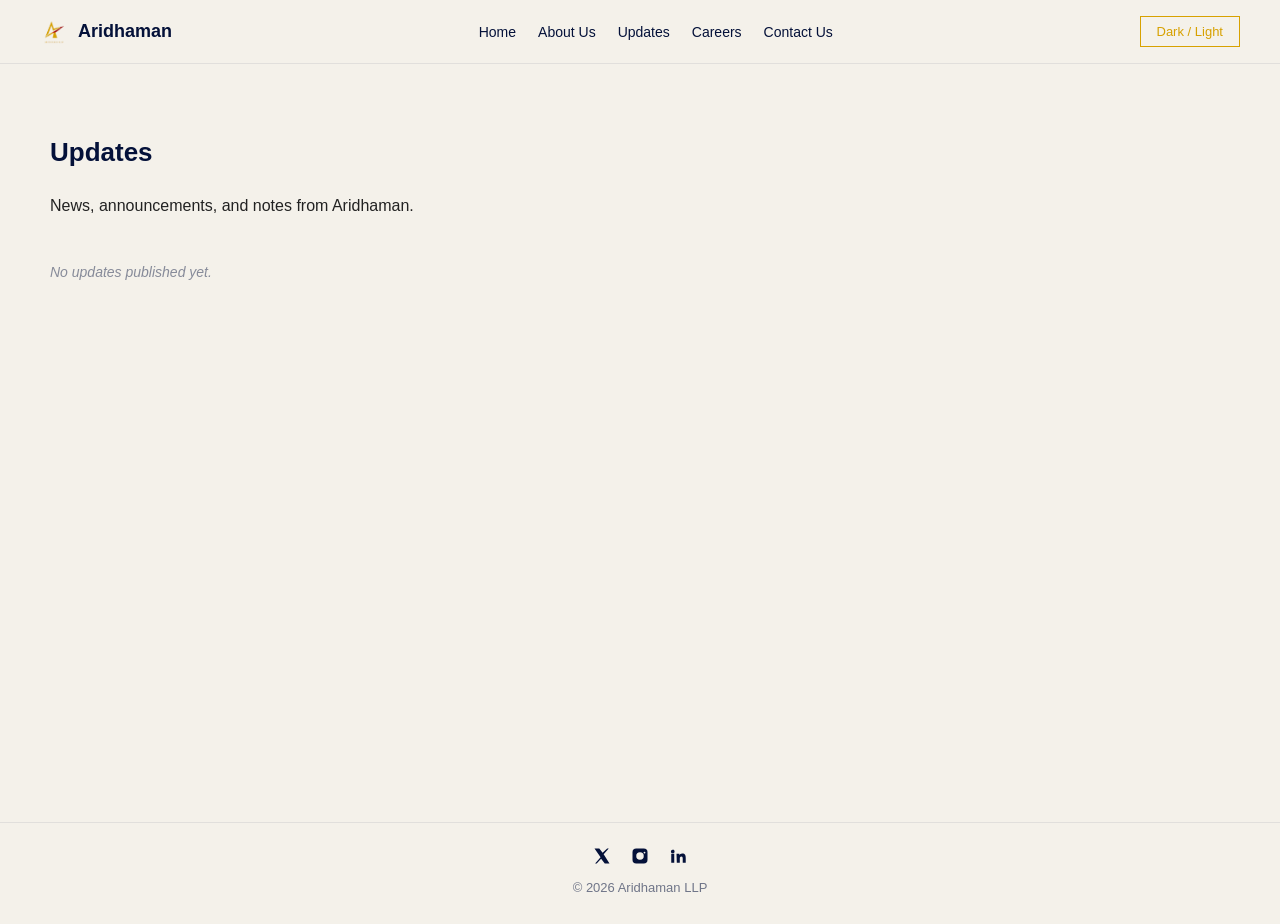
<file: updates.html>
<!DOCTYPE html>
<html lang="en">
<head>
    <meta charset="UTF-8">
    <meta name="viewport" content="width=device-width, initial-scale=1.0">
    <title>Updates — Aridhaman</title>
    <link rel="stylesheet" href="style.css">
</head>
<body>

<header>
    <a href="index.html" class="logo-container">
        <img src="logo.png" class="logo-image" alt="Aridhaman logo">
        <div class="logo-text">Aridhaman</div>
    </a>
    <nav>
        <a href="index.html">Home</a>
        <a href="about.html">About Us</a>
        <a href="updates.html">Updates</a>
        <a href="careers.html">Careers</a>
        <a href="contact.html">Contact Us</a>
    </nav>
    <button class="toggle-btn" onclick="toggleMode()" aria-label="Toggle dark mode">Dark / Light</button>
</header>

<main>
    <h1>Updates</h1>
    <p>News, announcements, and notes from Aridhaman.</p>

    <div class="updates-list" id="updates-list">
        <p class="updates-empty">No updates published yet.</p>
    </div>
</main>

<footer>
    <div class="social-links">
        <a href="https://x.com/AridhamanLLP" target="_blank" rel="noopener" aria-label="X (Twitter)">
            <svg viewBox="0 0 24 24" width="18" height="18" fill="currentColor"><path d="M18.9 2H21l-6.8 7.8L22 22h-6.3l-4.9-6.4L4.9 22H2.8l7.3-8.4L2 2h6.4l4.4 5.8L18.9 2z"/></svg>
        </a>
        <a href="https://instagram.com/aridhamanllp" target="_blank" rel="noopener" aria-label="Instagram">
            <svg viewBox="0 0 24 24" width="18" height="18" fill="currentColor"><path d="M7 2h10a5 5 0 0 1 5 5v10a5 5 0 0 1-5 5H7a5 5 0 0 1-5-5V7a5 5 0 0 1 5-5zm5 5a5 5 0 1 0 0 10 5 5 0 0 0 0-10zm6-.8a1.2 1.2 0 1 0 0 2.4 1.2 1.2 0 0 0 0-2.4z"/></svg>
        </a>
        <a href="https://linkedin.com/company/aridhaman-llp" target="_blank" rel="noopener" aria-label="LinkedIn">
            <svg viewBox="0 0 24 24" width="18" height="18" fill="currentColor"><path d="M4.98 3.5A2.48 2.48 0 1 0 5 8.46 2.48 2.48 0 0 0 4.98 3.5zM3 9h4v12H3zm7 0h3.8v1.7h.1c.5-.9 1.8-1.9 3.7-1.9 4 0 4.7 2.6 4.7 6V21h-4v-5.4c0-1.3 0-3-1.8-3s-2.1 1.4-2.1 2.9V21h-4z"/></svg>
        </a>
    </div>
    <p>© 2026 Aridhaman LLP</p>
</footer>

<script src="content.js"></script>
<script>
function toggleMode() {
    document.body.classList.toggle('dark-mode');
    localStorage.setItem('theme', document.body.classList.contains('dark-mode') ? 'dark' : 'light');
}

function escHtml(s) {
    return String(s || '').replace(/&/g, '&amp;').replace(/</g, '&lt;').replace(/>/g, '&gt;').replace(/"/g, '&quot;');
}

function formatDate(iso) {
    if (!iso) return '';
    try {
        return new Date(iso).toLocaleDateString('en-IN', { day: 'numeric', month: 'long', year: 'numeric' });
    } catch(e) { return iso; }
}

window.onload = function () {
    if (localStorage.getItem('theme') === 'dark') document.body.classList.add('dark-mode');

    const posts = JSON.parse(localStorage.getItem('aridhaman_blog_posts') || '[]')
        .filter(p => p.published);

    const container = document.getElementById('updates-list');
    if (posts.length === 0) return;

    container.innerHTML = posts.map(p => `
        <div class="update-item">
            <div class="update-label">${formatDate(p.date)}</div>
            <h2 class="update-title">${escHtml(p.title)}</h2>
            ${p.author ? `<div class="update-author">${escHtml(p.author)}</div>` : ''}
            ${p.excerpt ? `<p class="update-excerpt">${escHtml(p.excerpt)}</p>` : ''}
            ${p.link ? `<a class="update-link" href="${escHtml(p.link)}" target="_blank" rel="noopener">Read more →</a>` : ''}
        </div>
    `).join('');
};
</script>

</body>
</html>
</file>
<file: style.css>
:root {
    --primary: #041139;
    --accent:  #d7a100;

    --bg-light:   #f4f1ea;
    --text-light: #222;

    --bg-dark:   #121826;
    --text-dark: #f5f5f5;
}

/* ── Reset & base ─────────────────────────────── */
*, *::before, *::after { box-sizing: border-box; }

body {
    margin: 0;
    font-family: Arial, sans-serif;
    background: var(--bg-light);
    color: var(--text-light);
    transition: background 0.3s ease, color 0.3s ease;
}

body.dark-mode {
    background: var(--bg-dark);
    color: var(--text-dark);
}

/* ── Header ───────────────────────────────────── */
header {
    display: flex;
    justify-content: space-between;
    align-items: center;
    padding: 16px 40px;
    background: var(--bg-light);
    border-bottom: 1px solid rgba(4, 17, 57, 0.08);
    position: sticky;
    top: 0;
    z-index: 10;
}

body.dark-mode header {
    background: var(--bg-dark);
    border-bottom-color: rgba(255, 255, 255, 0.07);
}

/* ── Logo ─────────────────────────────────────── */
.logo-container {
    display: flex;
    align-items: center;
    text-decoration: none;
    transition: opacity 0.2s ease, transform 0.2s ease;
}

.logo-container:hover {
    opacity: 0.9;
    transform: translateY(-1px);
}

.logo-image {
    height: 28px;
    width: auto;
    max-width: 28px;
    margin-right: 10px;
}

.logo-text {
    color: var(--primary);
    font-size: 18px;
    font-weight: bold;
    transition: color 0.2s ease;
    white-space: nowrap;
}

body.dark-mode .logo-text {
    color: var(--accent);
}

.logo-container:hover .logo-text {
    color: var(--accent);
}

/* ── Nav ──────────────────────────────────────── */
nav {
    display: flex;
    gap: 22px;
}

nav a {
    text-decoration: none;
    color: var(--primary);
    font-size: 14px;
    transition: color 0.2s ease, transform 0.2s ease;
    white-space: nowrap;
}

body.dark-mode nav a {
    color: var(--text-dark);
}

nav a:hover {
    color: var(--accent);
    transform: translateY(-1px);
}

/* ── Mode toggle ──────────────────────────────── */
.toggle-btn {
    padding: 7px 16px;
    border: 1px solid var(--accent);
    background: transparent;
    color: var(--accent);
    cursor: pointer;
    font-size: 13px;
    font-family: inherit;
    transition: background 0.2s ease, color 0.2s ease;
    white-space: nowrap;
    flex-shrink: 0;
}

.toggle-btn:hover {
    background: var(--accent);
    color: var(--primary);
}

/* ── Main content ─────────────────────────────── */
main {
    min-height: calc(100vh - 62px - 80px); /* fill between header and footer */
    padding: 72px 50px 80px;
    max-width: 900px;
    /* no margin: auto — keeps left-aligned look matching original intent */
}

/* ── Typography ───────────────────────────────── */
h1 {
    color: var(--primary);
    margin-top: 0;
    margin-bottom: 22px;
    font-size: 26px;
    line-height: 1.3;
}

body.dark-mode h1 {
    color: var(--accent);
}

p {
    line-height: 1.75;
    margin-top: 0;
    margin-bottom: 16px;
}

/* ── Links inside content ─────────────────────── */
main a {
    color: inherit;
    text-decoration: none;
    transition: color 0.2s ease;
}

main a:hover {
    color: var(--accent);
}

/* ── Footer ───────────────────────────────────── */
footer {
    text-align: center;
    padding: 24px 20px;
    background: var(--bg-light);
    border-top: 1px solid rgba(4, 17, 57, 0.08);
    font-size: 13px;
}

body.dark-mode footer {
    background: var(--bg-dark);
    border-top-color: rgba(255, 255, 255, 0.07);
}

footer p {
    margin: 0;
    color: var(--primary);
    opacity: 0.55;
}

body.dark-mode footer p {
    color: var(--text-dark);
}

/* ── Social links ─────────────────────────────── */
.social-links {
    display: flex;
    justify-content: center;
    align-items: center;
    gap: 20px;
    margin-bottom: 12px;
}

.social-links a {
    color: var(--primary);
    text-decoration: none;
    display: inline-flex;
    align-items: center;
    justify-content: center;
    transition: color 0.2s ease, transform 0.2s ease;
}

body.dark-mode .social-links a {
    color: var(--text-dark);
}

.social-links a:hover {
    color: var(--accent);
    transform: translateY(-2px);
}

/* ── Contact page social block ────────────────── */
.contact-socials {
    margin-top: 32px;
}

.contact-socials p {
    margin-bottom: 12px;
    color: inherit;
}

.contact-socials .social-links {
    justify-content: flex-start;
    margin-bottom: 0;
}

/* ── Forms (contact) ──────────────────────────── */
input, textarea {
    width: 100%;
    padding: 12px;
    margin-bottom: 20px;
    font-size: 14px;
    font-family: inherit;
    border: 1px solid rgba(0, 0, 0, 0.1);
    background: rgba(255, 255, 255, 0.7);
    outline: none;
    transition: border-color 0.2s ease;
}

input:focus, textarea:focus {
    border-color: var(--accent);
}

body.dark-mode input,
body.dark-mode textarea {
    background: rgba(255, 255, 255, 0.05);
    color: var(--text-dark);
    border-color: rgba(255, 255, 255, 0.1);
}

/* ── Responsive ───────────────────────────────── */
@media (max-width: 768px) {
    header {
        flex-wrap: wrap;
        gap: 12px;
        padding: 16px 20px;
    }

    nav {
        order: 3;
        width: 100%;
        flex-wrap: wrap;
        gap: 14px;
    }

    main {
        padding: 48px 24px 64px;
    }

    h1 {
        font-size: 22px;
    }
}

/* ── Homepage feed section ────────────────────── */
.feed-section {
    padding: 0 50px 80px;
    max-width: 900px;
}

.feed-section-header {
    display: flex;
    align-items: baseline;
    justify-content: space-between;
    border-top: 1px solid rgba(4, 17, 57, 0.12);
    padding-top: 36px;
    margin-bottom: 28px;
}

body.dark-mode .feed-section-header {
    border-top-color: rgba(255, 255, 255, 0.08);
}

.feed-section-header h2 {
    font-size: 11px;
    text-transform: uppercase;
    letter-spacing: 0.14em;
    color: var(--primary);
    font-weight: bold;
    margin: 0;
}

body.dark-mode .feed-section-header h2 {
    color: var(--accent);
}

.feed-section-header a {
    font-size: 12px;
    color: var(--accent);
    text-decoration: none;
    letter-spacing: 0.04em;
    transition: opacity 0.2s;
}

.feed-section-header a:hover { opacity: 0.7; }

.feed-grid {
    display: grid;
    grid-template-columns: repeat(auto-fill, minmax(260px, 1fr));
    gap: 1px;
    background: rgba(4, 17, 57, 0.08);
    border: 1px solid rgba(4, 17, 57, 0.08);
    margin-bottom: 40px;
}

body.dark-mode .feed-grid {
    background: rgba(255, 255, 255, 0.06);
    border-color: rgba(255, 255, 255, 0.06);
}

.feed-card {
    background: var(--bg-light);
    padding: 22px 24px;
    text-decoration: none;
    color: inherit;
    display: flex;
    flex-direction: column;
    gap: 8px;
    transition: background 0.2s ease;
    min-height: 120px;
}

body.dark-mode .feed-card {
    background: var(--bg-dark);
}

.feed-card:hover {
    background: rgba(215, 161, 0, 0.06);
}

.feed-card-label {
    font-size: 10px;
    text-transform: uppercase;
    letter-spacing: 0.12em;
    color: var(--accent);
}

.feed-card-title {
    font-size: 14px;
    font-weight: bold;
    color: var(--primary);
    line-height: 1.4;
    flex: 1;
}

body.dark-mode .feed-card-title {
    color: var(--text-dark);
}

.feed-card-meta {
    font-size: 12px;
    color: var(--primary);
    opacity: 0.45;
}

body.dark-mode .feed-card-meta {
    color: var(--text-dark);
}

.feed-empty {
    padding: 32px 24px;
    font-size: 13px;
    color: var(--primary);
    opacity: 0.4;
    font-style: italic;
    background: var(--bg-light);
}

body.dark-mode .feed-empty {
    background: var(--bg-dark);
    color: var(--text-dark);
}

/* ── Updates page ─────────────────────────────── */
.updates-list { margin-top: 8px; }

.update-item {
    border-top: 1px solid rgba(4, 17, 57, 0.1);
    padding: 28px 0;
    max-width: 680px;
}

body.dark-mode .update-item {
    border-top-color: rgba(255, 255, 255, 0.08);
}

.update-item:last-child {
    border-bottom: 1px solid rgba(4, 17, 57, 0.1);
}

body.dark-mode .update-item:last-child {
    border-bottom-color: rgba(255, 255, 255, 0.08);
}

.update-label {
    font-size: 10px;
    text-transform: uppercase;
    letter-spacing: 0.12em;
    color: var(--accent);
    margin-bottom: 8px;
}

.update-title {
    font-size: 17px;
    font-weight: bold;
    color: var(--primary);
    margin: 0 0 10px;
    line-height: 1.35;
}

body.dark-mode .update-title { color: var(--text-dark); }

.update-author {
    font-size: 12px;
    opacity: 0.5;
    margin-bottom: 12px;
}

.update-excerpt {
    font-size: 14px;
    line-height: 1.75;
    margin: 0 0 14px;
}

.update-link {
    font-size: 13px;
    color: var(--accent);
    text-decoration: none;
    letter-spacing: 0.03em;
    transition: opacity 0.2s;
}

.update-link:hover { opacity: 0.7; }

.updates-empty {
    margin-top: 40px;
    font-size: 14px;
    color: var(--primary);
    opacity: 0.45;
    font-style: italic;
}

body.dark-mode .updates-empty { color: var(--text-dark); }

@media (max-width: 768px) {
    .feed-section { padding: 0 24px 60px; }
    .feed-grid { grid-template-columns: 1fr; }
}
</file>
